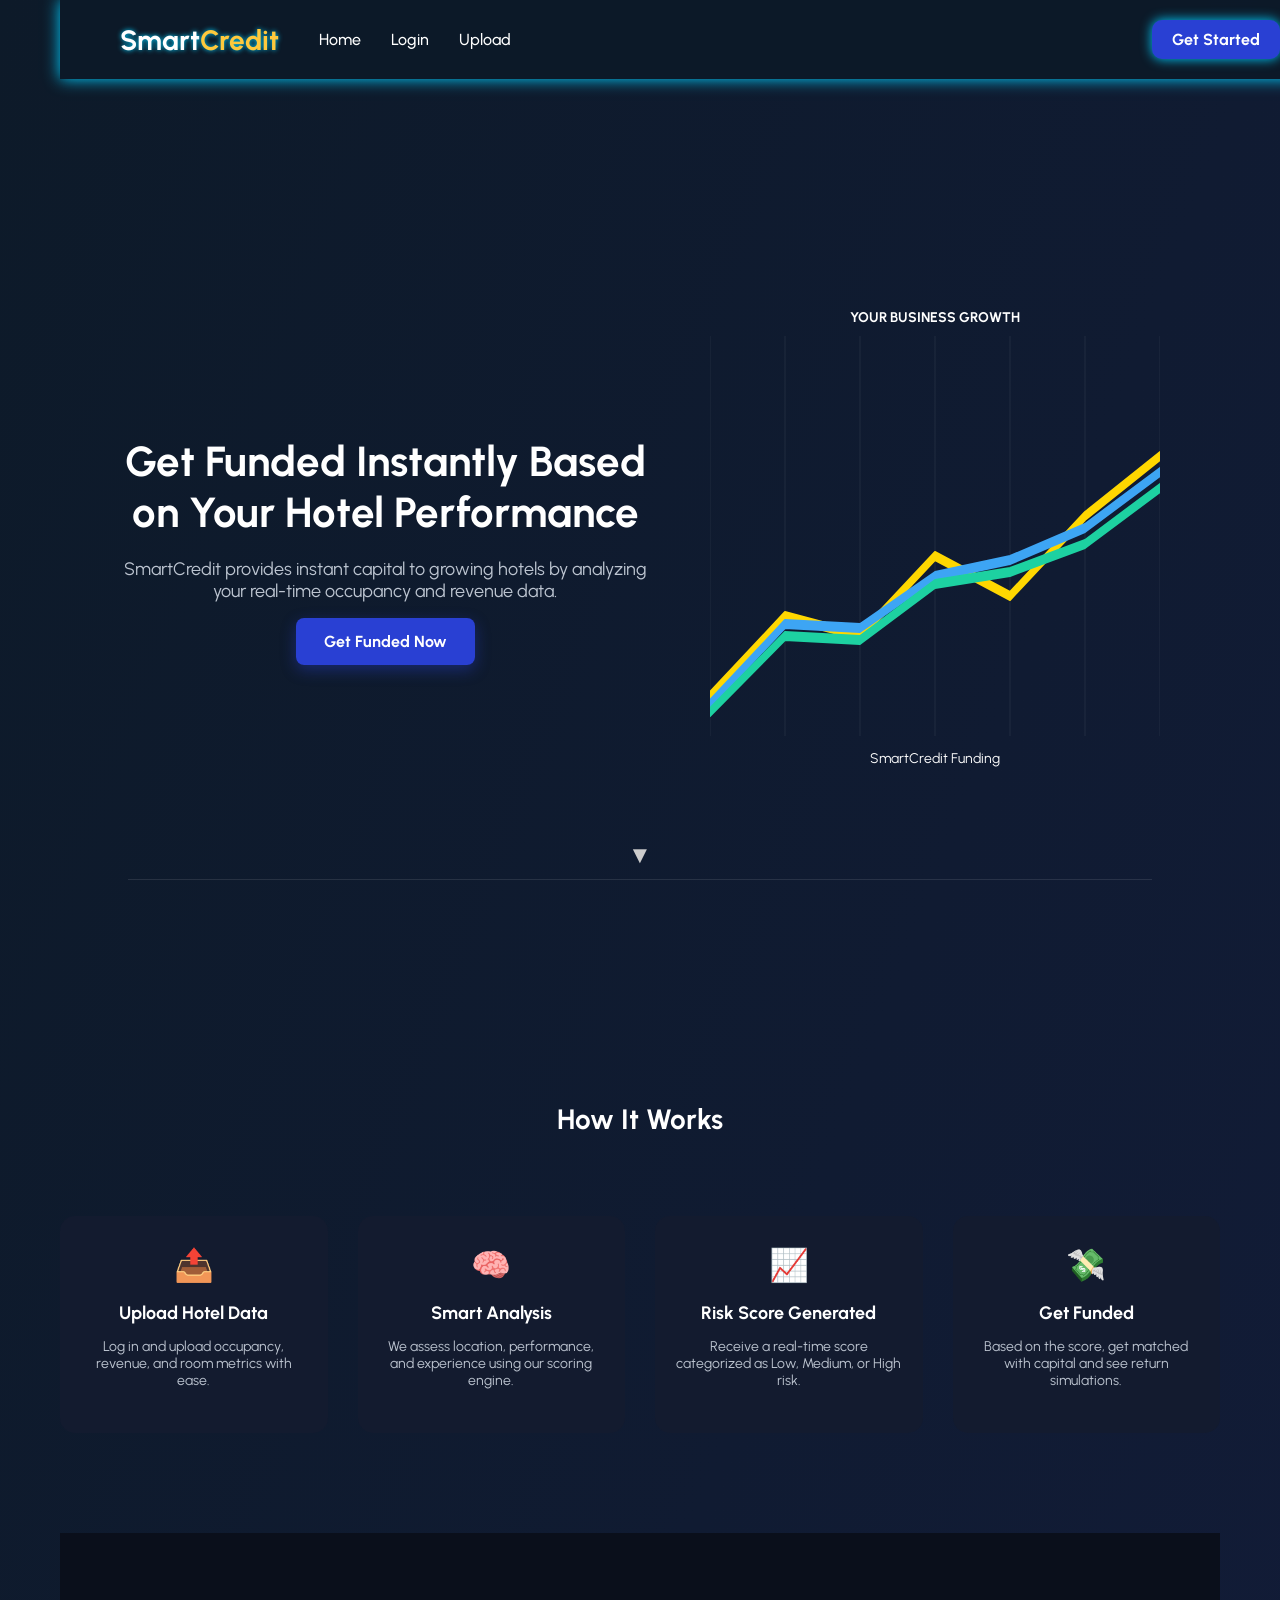
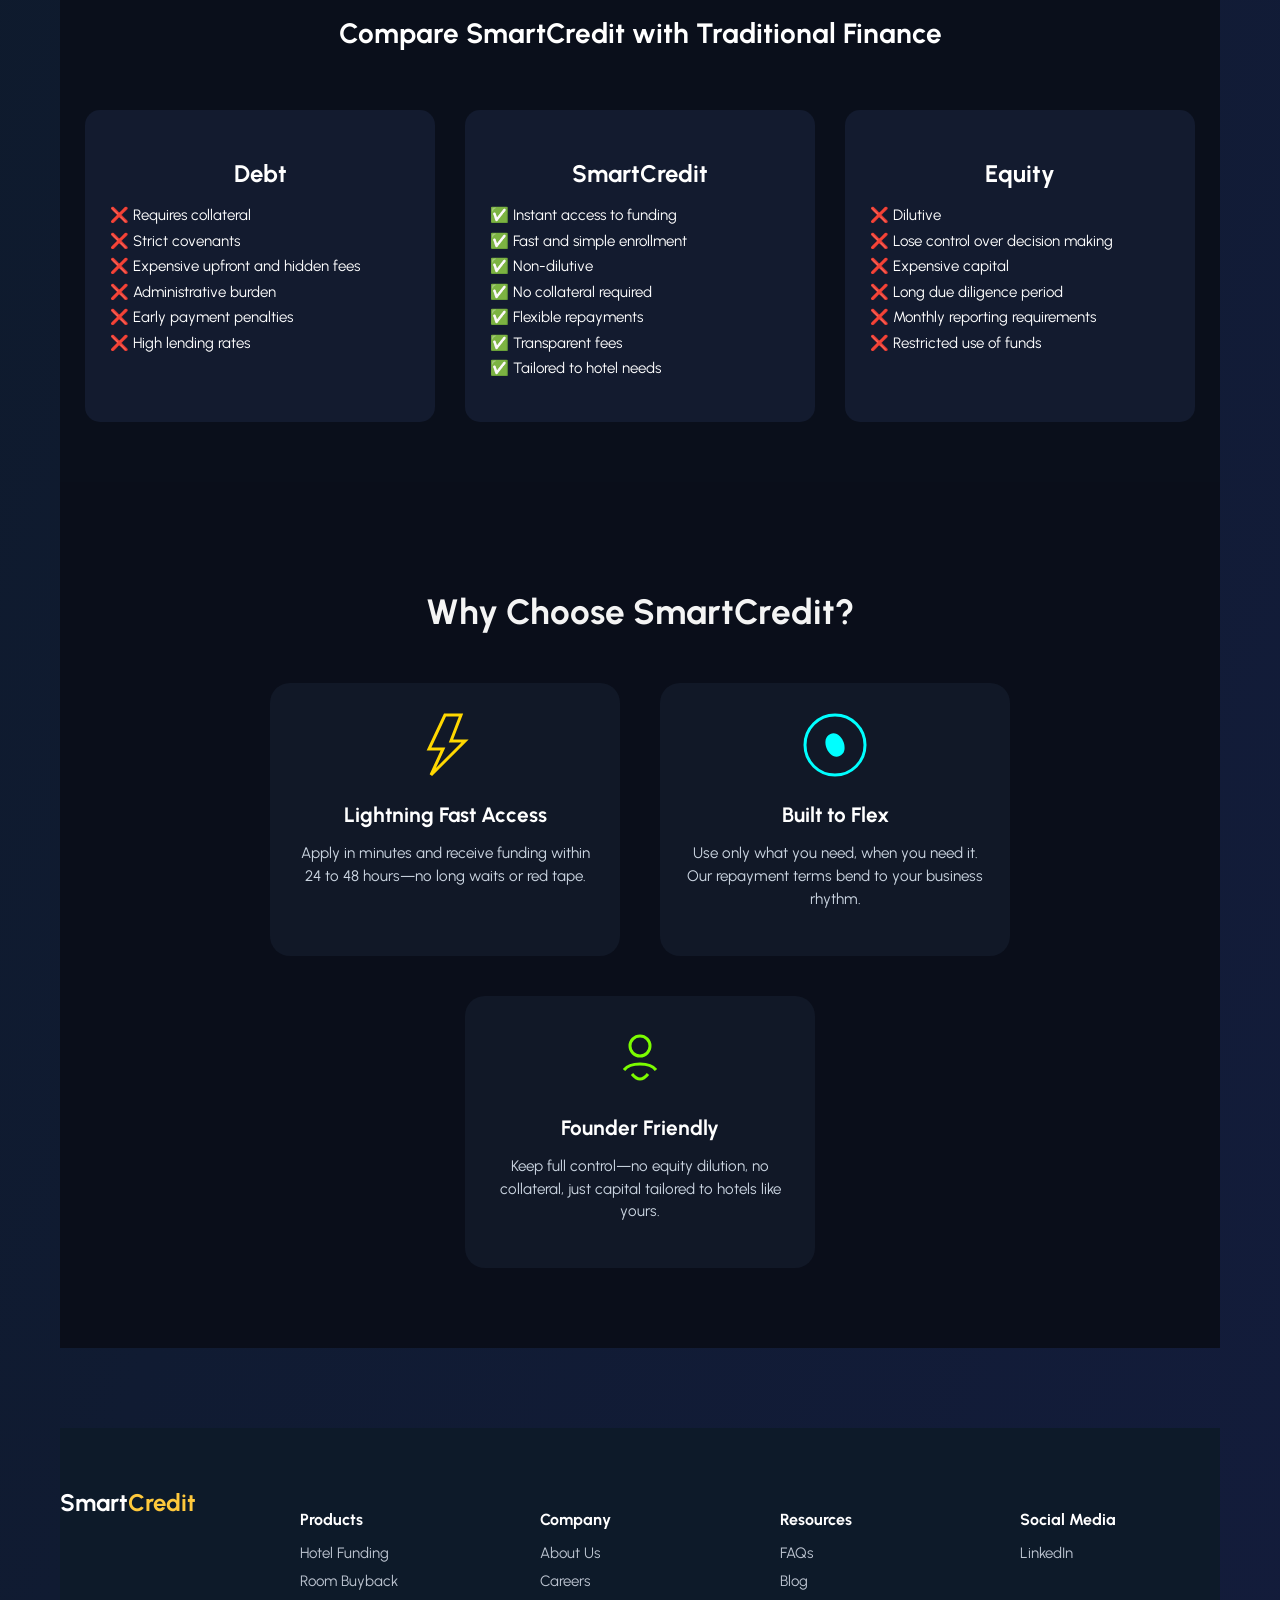
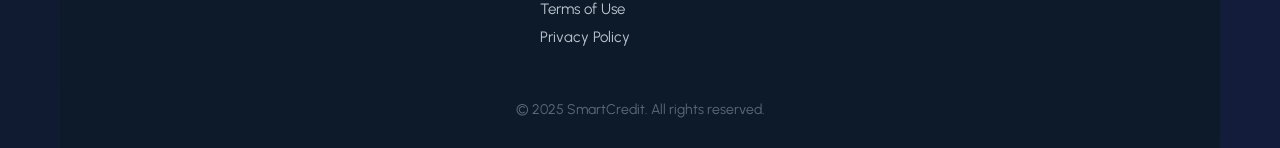
<file: index.html>
<!DOCTYPE html>
<html lang="en">
<head>
  <meta charset="UTF-8" />
  <meta name="viewport" content="width=device-width, initial-scale=1.0" />
  <title>SmartCredit | Home</title>
  <link rel="stylesheet" href="style.css" />
  <link href="https://fonts.googleapis.com/css2?family=Urbanist:wght@600&display=swap" rel="stylesheet" />
</head>
<body class="home-dark">
  <div class="wrapper">

    <!-- Navbar -->
    <nav class="navbar" id="navbar">
      <div class="navbar-container">
        <div class="nav-left">
          <div class="logo">Smart<span class="accent">Credit</span></div>
          <ul class="nav-links">
            <li><a href="index.html">Home</a></li>
            <li><a href="log.html">Login</a></li>
            <li><a href="upload.html">Upload</a></li>
          </ul>
        </div>
        <a href="log.html" class="nav-cta">Get Started</a>
      </div>
    </nav>

    <!-- Hero Section -->
    <header class="hero">
      <div class="hero-inner">
        <div class="hero-text">
          <h1>Get Funded Instantly Based on Your Hotel Performance</h1>
          <p>SmartCredit provides instant capital to growing hotels by analyzing your real-time occupancy and revenue data.</p>
          <a href="log.html" class="cta-button">Get Funded Now</a>
        </div>
        <div class="multi-line-graph">
          <div class="graph-title">YOUR BUSINESS GROWTH</div>
          <svg viewBox="0 0 300 100" preserveAspectRatio="none">
            <g class="grid-lines">
              <line x1="0" y1="0" x2="0" y2="100"/>
              <line x1="50" y1="0" x2="50" y2="100"/>
              <line x1="100" y1="0" x2="100" y2="100"/>
              <line x1="150" y1="0" x2="150" y2="100"/>
              <line x1="200" y1="0" x2="200" y2="100"/>
              <line x1="250" y1="0" x2="250" y2="100"/>
              <line x1="300" y1="0" x2="300" y2="100"/>
            </g>
            <path d="M0,90 L50,70 L100,75 L150,55 L200,65 L250,45 L300,30" class="line yellow-line"/>
            <path d="M0,92 L50,72 L100,73 L150,60 L200,56 L250,48 L300,34" class="line blue-line"/>
            <path d="M0,94 L50,75 L100,76 L150,62 L200,59 L250,52 L300,38" class="line teal-line"/>
          </svg>
          <div class="graph-label">SmartCredit Funding</div>
          <div class="chart-overlay">

</div>
        </div>
      </div>
    </header>

    <!-- Arrow and Divider -->
    <div class="section-divider sticky-arrow">
      <div class="arrow">&#x25BC;</div>
      <hr />
    </div>

    <!-- How It Works Section -->
    <section class="how-it-works" id="how-it-works">
      <h2 class="section-title">How It Works</h2>
      <div class="steps-container">
        <div class="step">
          <div class="icon">📤</div>
          <h3>Upload Hotel Data</h3>
          <p>Log in and upload occupancy, revenue, and room metrics with ease.</p>
        </div>
        <div class="step">
          <div class="icon">🧠</div>
          <h3>Smart Analysis</h3>
          <p>We assess location, performance, and experience using our scoring engine.</p>
        </div>
        <div class="step">
          <div class="icon">📈</div>
          <h3>Risk Score Generated</h3>
          <p>Receive a real-time score categorized as Low, Medium, or High risk.</p>
        </div>
        <div class="step">
          <div class="icon">💸</div>
          <h3>Get Funded</h3>
          <p>Based on the score, get matched with capital and see return simulations.</p>
        </div>
      </div>
    </section>
    <section class="compare-section">
      <h2 class="section-title">Compare SmartCredit with Traditional Finance</h2>
      <div class="compare-cards">
        <div class="compare-card card-debt">
          <h3>Debt</h3>
          <ul>
            <li>❌ Requires collateral</li>
            <li>❌ Strict covenants</li>
            <li>❌ Expensive upfront and hidden fees</li>
            <li>❌ Administrative burden</li>
            <li>❌ Early payment penalties</li>
            <li>❌ High lending rates</li>
          </ul>
        </div>
        <div class="compare-card card-smartcredit">
          <h3>SmartCredit</h3>
          <ul>
            <li>✅ Instant access to funding</li>
            <li>✅ Fast and simple enrollment</li>
            <li>✅ Non-dilutive</li>
            <li>✅ No collateral required</li>
            <li>✅ Flexible repayments</li>
            <li>✅ Transparent fees</li>
            <li>✅ Tailored to hotel needs</li>
          </ul>
        </div>
        <div class="compare-card card-equity">
          <h3>Equity</h3>
          <ul>
            <li>❌ Dilutive</li>
            <li>❌ Lose control over decision making</li>
            <li>❌ Expensive capital</li>
            <li>❌ Long due diligence period</li>
            <li>❌ Monthly reporting requirements</li>
            <li>❌ Restricted use of funds</li>
          </ul>
        </div>
      </div>
    </section>
    <section class="why-smartcredit">
      <h2 class="section-title">Why Choose SmartCredit?</h2>
      <div class="benefits-grid">
        
        <!-- Fast Access -->
        <div class="benefit-card">
          <div class="icon-svg">
            <svg viewBox="0 0 64 64" width="64" height="64" fill="none" xmlns="http://www.w3.org/2000/svg">
              <path d="M32 2 L16 36 H30 L18 62 L52 28 H38 L48 2 Z" stroke="#FFD700" stroke-width="3" fill="none">
                <animate attributeName="stroke-dashoffset" from="100" to="0" dur="1s" repeatCount="indefinite" />
              </path>
            </svg>
          </div>
          <h3>Lightning Fast Access</h3>
          <p>Apply in minutes and receive funding within 24 to 48 hours—no long waits or red tape.</p>
        </div>
    
        <!-- Flexible Terms -->
        
        <div class="benefit-card">
          <div class="icon-svg">
            <svg viewBox="0 0 64 64" width="64" height="64" fill="none" xmlns="http://www.w3.org/2000/svg">
              <circle cx="32" cy="32" r="30" stroke="#00FFFF" stroke-width="3" />
              <path d="M20 32 C20 20, 44 20, 44 32 C44 44, 20 44, 20 32 Z" fill="#00FFFF">
                <animateTransform attributeName="transform" type="rotate" from="0 32 32" to="360 32 32" dur="8s" repeatCount="indefinite"/>
              </path>
            </svg>
          </div>
          <h3>Built to Flex</h3>
          <p>Use only what you need, when you need it. Our repayment terms bend to your business rhythm.</p>
        </div>
    
        <!-- Founder Friendly -->
        <div class="benefit-card">
          <div class="icon-svg">
            <svg viewBox="0 0 64 64" width="64" height="64" xmlns="http://www.w3.org/2000/svg">
              <circle cx="32" cy="20" r="10" stroke="#7CFC00" stroke-width="3" fill="none" />
              <path d="M16 44 C22 36, 42 36, 48 44" stroke="#7CFC00" stroke-width="3" fill="none" />
              <path d="M24 48 Q32 56, 40 48" stroke="#7CFC00" stroke-width="3" fill="none">
                <animate attributeName="d" values="
                  M24 48 Q32 56, 40 48;
                  M24 48 Q32 60, 40 48;
                  M24 48 Q32 56, 40 48" dur="2s" repeatCount="indefinite"/>
              </path>
            </svg>
          </div>
          <h3>Founder Friendly</h3>
          <p>Keep full control—no equity dilution, no collateral, just capital tailored to hotels like yours.</p>
        </div>
    
      </div>
    </section>
    
    
    

    <!-- Footer -->
    <footer class="site-footer">
      <div class="footer-content">
        <div class="footer-col logo-col">
          <div class="footer-logo">Smart<span class="accent">Credit</span></div>
        </div>
        <div class="footer-col">
          <h4>Products</h4>
          <ul>
            <li><a href="#">Hotel Funding</a></li>
            <li><a href="#">Room Buyback</a></li>
          </ul>
        </div>
        <div class="footer-col">
          <h4>Company</h4>
          <ul>
            <li><a href="#">About Us</a></li>
            <li><a href="#">Careers</a></li>
            <li><a href="#">Terms of Use</a></li>
            <li><a href="#">Privacy Policy</a></li>
          </ul>
        </div>
        <div class="footer-col">
          <h4>Resources</h4>
          <ul>
            <li><a href="#">FAQs</a></li>
            <li><a href="#">Blog</a></li>
          </ul>
        </div>
        <div class="footer-col">
          <h4>Social Media</h4>
          <ul>
            <li><a href="#">LinkedIn</a></li>
          </ul>
        </div>
      </div>
      <div class="footer-bottom">
        © 2025 SmartCredit. All rights reserved.
      </div>
    </footer>
  </div>

  <!-- JavaScript for scroll behavior -->
  <script>
    const navbar = document.getElementById("navbar");
    const divider = document.querySelector(".section-divider");

    window.addEventListener("scroll", () => {
      const scrollTop = window.scrollY;
      const dividerMiddle = divider.getBoundingClientRect().top + window.scrollY - window.innerHeight / 2;

      if (scrollTop < 50) {
        navbar.classList.remove("glassy");
        navbar.style.opacity = "1";
      } else if (scrollTop >= dividerMiddle) {
        navbar.classList.add("glassy");
        navbar.style.opacity = "1";
      } else {
        navbar.style.opacity = "0";
      }
    });
  </script>
</body>
</html>
</file>
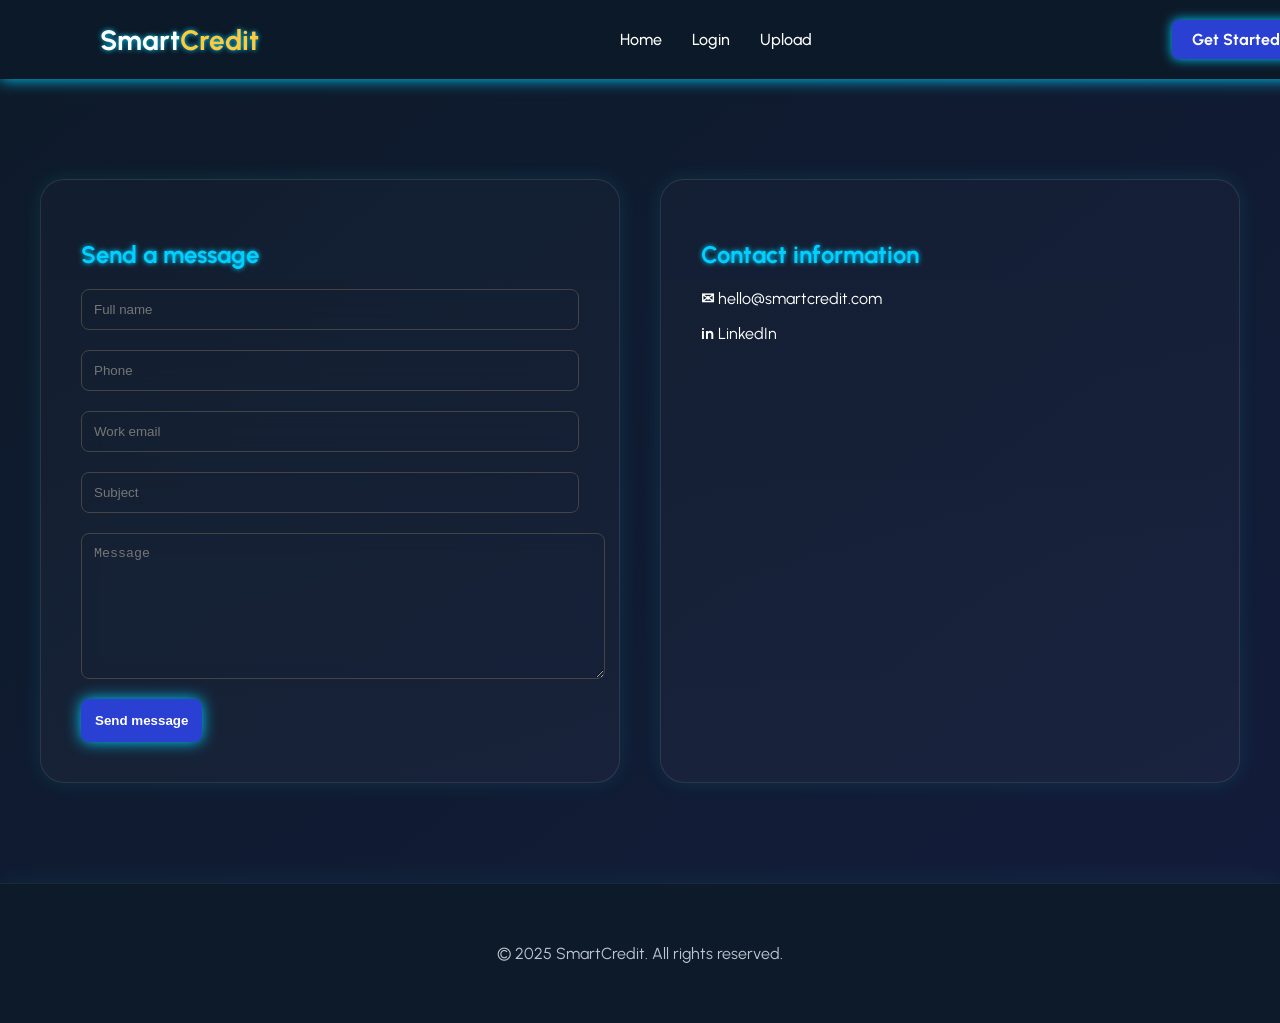
<file: log.html>
<!DOCTYPE html>
<html lang="en">
<head>
  <meta charset="UTF-8" />
  <meta name="viewport" content="width=device-width, initial-scale=1.0" />
  <title>Get Started | SmartCredit</title>
  <link href="https://fonts.googleapis.com/css2?family=Urbanist:wght@600&display=swap" rel="stylesheet">
  <link rel="stylesheet" href="style.css" />
  <style>
    body {
      background: linear-gradient(to bottom right, #0D1A29, #131C3B);
      font-family: 'Urbanist', sans-serif;
      color: #ffffff;
      margin: 0;
      padding: 0;
    }

    .navbar {
      position: sticky;
      top: 0;
      background: rgba(13, 26, 41, 0.9);
      backdrop-filter: blur(10px);
      padding: 20px 60px;
      display: flex;
      justify-content: center;
      align-items: center;
      z-index: 1000;
    }

    .navbar-container {
      max-width: 1200px;
      width: 100%;
      display: flex;
      justify-content: space-between;
      align-items: center;
    }

    .logo {
      font-size: 28px;
      font-weight: bold;
      color: #ffffff;
    }

    .logo .accent {
      color: #FFC93C;
    }

    .nav-links {
      list-style: none;
      display: flex;
      gap: 30px;
    }

    .nav-links li a {
      color: #ffffff;
      text-decoration: none;
    }

    .nav-cta {
      background-color: #2940D3;
      color: white;
      padding: 10px 20px;
      border-radius: 6px;
      text-decoration: none;
    }

    .contact-container {
      display: flex;
      justify-content: center;
      gap: 40px;
      margin: 80px auto;
      max-width: 1200px;
      padding: 20px;
    }

    .form-box, .info-box {
      background: linear-gradient(to bottom, rgba(255,255,255,0.02), rgba(255,255,255,0.03));
      border-radius: 24px;
      padding: 40px;
      flex: 1;
    }

    .form-box form {
      display: flex;
      flex-direction: column;
      gap: 20px;
    }

    .form-box h2, .info-box h2 {
      margin-bottom: 20px;
    }

    .form-row {
      display: flex;
      gap: 20px;
    }

    input, textarea {
      width: 100%;
      padding: 12px;
      background: transparent;
      border: 1px solid #444;
      border-radius: 8px;
      color: white;
    }

    textarea {
      min-height: 120px;
    }

    .send-btn {
      background-color: #2940D3;
      border: none;
      padding: 14px;
      border-radius: 8px;
      color: white;
      font-weight: bold;
      cursor: pointer;
      width: fit-content;
    }

    .footer {
      background-color: #0D1A29;
      color: #BDC5D1;
      padding: 60px 20px;
      text-align: center;
    }
  </style>
</head>
<body>
  <nav class="navbar">
    <div class="navbar-container">
      <div class="logo">Smart<span class="accent">Credit</span></div>
      <ul class="nav-links">
        <li><a href="index.html">Home</a></li>
        <li><a href="#login">Login</a></li>
        <li><a href="upload.html">Upload</a></li>
      </ul>
      <a href="#get-started" class="nav-cta">Get Started</a>
    </div>
  </nav>

  <section class="contact-container">
    <div class="form-box">
      <h2>Send a message</h2>
      <form>
        <div class="form-row">
          <input type="text" placeholder="Full name" />
          <input type="text" placeholder="Phone" />
        </div>
        <div class="form-row">
          <input type="email" placeholder="Work email" />
          <input type="text" placeholder="Subject" />
        </div>
        <textarea placeholder="Message"></textarea>
        <button class="send-btn">Send message</button>
      </form>
    </div>

    <div class="info-box">
      <h2>Contact information</h2>
      <p><strong>✉</strong> hello@smartcredit.com</p>
      <p><strong>in</strong> LinkedIn</p>
    </div>
  </section>

  <footer class="footer">
    © 2025 SmartCredit. All rights reserved.
  </footer>
</body>
</html>
</file>
<file: style.css>
/* ==== GENERAL LAYOUT ==== */
body, html {
  margin: 0;
  padding: 0;
  scroll-behavior: smooth;
  font-family: 'Urbanist', sans-serif;
  background: linear-gradient(to bottom right, #0D1A29, #131C3B);
  color: #ffffff;
}

.wrapper {
  max-width: 1200px;
  margin: 0 auto;
  padding: 0 60px;
}

/* ==== NAVBAR ==== */
.navbar {
  width: 100%;
  position: fixed;
  top: 0;
  left: 0;
  padding: 20px 0;
  display: flex;
  justify-content: center;
  align-items: center;
  z-index: 999;
  transition: all 0.4s ease;
  background: transparent;
}

.navbar-container {
  display: flex;
  justify-content: center;
  align-items: center;
  gap: 60px;
}

.nav-left {
  display: flex;
  align-items: center;
  gap: 40px;
}

.logo {
  font-size: 28px;
  font-weight: bold;
  color: #ffffff;
}

.logo .accent {
  color: #FFC93C;
}

.nav-links {
  display: flex;
  list-style: none;
  gap: 30px;
  margin: 0;
  padding: 0;
}

.nav-links li a {
  color: #ffffff;
  text-decoration: none;
  font-weight: 500;
  transition: color 0.3s;
}

.nav-links li a:hover {
  color: #FFC93C;
}

.nav-cta {
  background-color: #2940D3;
  color: white;
  padding: 10px 22px;
  border-radius: 6px;
  text-decoration: none;
  font-weight: bold;
  transition: background 0.3s ease;
}

.nav-cta:hover {
  background-color: #1f2ea9;
}

.navbar.glassy {
  background: rgba(255, 255, 255, 0.08);
  backdrop-filter: blur(10px);
  -webkit-backdrop-filter: blur(10px);
  box-shadow: 0 2px 8px rgba(0, 0, 0, 0.2);
}

/* ==== HERO SECTION ==== */
.hero {
  height: 100vh;
  display: flex;
  flex-direction: column;
  justify-content: center;
  padding: 0 60px;
  position: relative;
}

.hero-inner {
  display: flex;
  justify-content: space-between;
  align-items: center;
  gap: 60px;
  flex: 1;
  width: 100%;
}

.hero-text {
  flex: 1;
  text-align: center;
}

.hero-text h1 {
  font-size: 42px;
  color: #ffffff;
  margin-bottom: 20px;
}

.hero-text p {
  font-size: 18px;
  color: #BDC5D1;
  margin-bottom: 30px;
}

.cta-button {
  background-color: #2940D3;
  color: white;
  padding: 14px 28px;
  border-radius: 8px;
  text-decoration: none;
  font-weight: bold;
  box-shadow: 0 5px 15px rgba(41, 64, 211, 0.4);
  transition: all 0.3s ease;
}

.cta-button:hover {
  background-color: #1c2fb5;
  transform: translateY(-2px);
}

/* ==== GRAPH ==== */
.multi-line-graph {
  max-width: 450px;
  height: 400px;
  margin: 0 auto;
  margin-top: -40px;
  text-align: center;
}

.multi-line-graph svg {
  width: 100%;
  height: 100%;
}

.line {
  fill: none;
  stroke-width: 2.5;
  stroke-linecap: round;
  stroke-linejoin: round;
  animation: drawLine 2s ease-in-out forwards;
  stroke-dasharray: 800;
  stroke-dashoffset: 800;
}

@keyframes drawLine {
  to {
    stroke-dashoffset: 0;
  }
}

.yellow-line { stroke: #FFD700; }
.blue-line { stroke: #3DA5F4; }
.teal-line { stroke: #1DD1A1; }

.grid-lines line {
  stroke: rgba(255, 255, 255, 0.05);
  stroke-width: 1;
}

.graph-label {
  margin-top: 10px;
  font-size: 14px;
  color: #ffffff;
}

.graph-title {
  margin-bottom: 10px;
  font-size: 14px;
  font-weight: bold;
  color: #ffffff;
  text-align: center;
}

/* ==== DIVIDER ==== */
.section-divider {
  position: absolute;
  bottom: 20px;
  left: 0;
  width: 100%;
  text-align: center;
  z-index: 10;
}

.section-divider .arrow {
  font-size: 24px;
  color: #ccc;
  animation: bounce 2s infinite;
}

.section-divider hr {
  width: 80%;
  border: none;
  height: 1px;
  background-color: rgba(255, 255, 255, 0.1);
  margin: 10px auto 0;
}

@keyframes bounce {
  0%, 100% { transform: translateY(0); }
  50% { transform: translateY(6px); }
}

/* ==== HOW IT WORKS ==== */
.how-it-works {
  padding: 100px 0;
  text-align: center;
}

.section-title {
  font-size: 28px;
  font-weight: bold;
  margin-bottom: 60px;
}

.steps-container {
  display: flex;
  justify-content: space-between;
  flex-wrap: wrap;
  gap: 40px;
}

.step {
  flex: 1;
  min-width: 200px;
}

.step .icon {
  font-size: 36px;
  margin-bottom: 10px;
}

.step h3 {
  font-size: 18px;
  font-weight: bold;
  margin-bottom: 10px;
}

.step p {
  font-size: 14px;
  color: #BDC5D1;
}

/* ==== FOOTER ==== */
.site-footer {
  background-color: #0D1A29;
  color: #BDC5D1;
  padding: 60px 0 30px;
  margin-top: 80px;
  font-size: 15px;
}

.footer-content {
  display: flex;
  flex-wrap: wrap;
  justify-content: space-between;
  gap: 40px;
}

.footer-col {
  flex: 1;
  min-width: 150px;
}

.footer-col h4 {
  color: white;
  font-size: 16px;
  margin-bottom: 15px;
}

.footer-col ul {
  list-style: none;
  padding: 0;
}

.footer-col ul li {
  margin-bottom: 10px;
}

.footer-col ul li a {
  color: #BDC5D1;
  text-decoration: none;
  transition: color 0.2s ease;
}

.footer-col ul li a:hover {
  color: #ffffff;
}

.footer-logo {
  font-size: 24px;
  font-weight: bold;
  color: #ffffff;
}

.footer-logo .accent {
  color: #FFC93C;
}

.footer-bottom {
  text-align: center;
  margin-top: 40px;
  color: #5A6A7A;
  font-size: 14px;
}
body {
  background: linear-gradient(to bottom right, #0D1A29, #131C3B);
  font-family: 'Urbanist', sans-serif;
  color: #ffffff;
  margin: 0;
  padding: 0;
}

.navbar {
  position: sticky;
  top: 0;
  background: rgba(13, 26, 41, 0.9);
  backdrop-filter: blur(15px);
  padding: 20px 60px;
  display: flex;
  justify-content: center;
  align-items: center;
  z-index: 1000;
  box-shadow: 0 0 15px #00cfff;
}

.navbar-container {
  max-width: 1200px;
  width: 100%;
  display: flex;
  justify-content: space-between;
  align-items: center;
}

.logo {
  font-size: 28px;
  font-weight: bold;
  color: #ffffff;
  text-shadow: 0 0 5px #00cfff;
}

.logo .accent {
  color: #FFC93C;
}

.nav-links {
  list-style: none;
  display: flex;
  gap: 30px;
}

.nav-links li a {
  color: #ffffff;
  text-decoration: none;
  position: relative;
  transition: 0.3s;
}

.nav-links li a:hover {
  color: #00cfff;
  text-shadow: 0 0 8px #00cfff;
}

.nav-cta {
  background-color: #2940D3;
  color: white;
  padding: 10px 20px;
  border-radius: 10px;
  text-decoration: none;
  box-shadow: 0 0 12px #00cfff;
  transition: all 0.3s ease;
}

.nav-cta:hover {
  background-color: rgba(41, 64, 211, 0.2);
  backdrop-filter: blur(10px);
  border: 1px solid #00cfff;
  color: #00cfff;
  box-shadow: 0 0 15px #00cfff, 0 0 25px #00cfff;
}

.contact-container {
  display: flex;
  justify-content: center;
  gap: 40px;
  margin: 80px auto;
  max-width: 1200px;
  padding: 20px;
  flex-wrap: wrap;
}

.form-box, .info-box {
  background: rgba(255, 255, 255, 0.05);
  border-radius: 24px;
  padding: 40px;
  flex: 1;
  border: 1px solid rgba(255, 255, 255, 0.1);
  box-shadow: 0 0 20px rgba(0, 255, 255, 0.1);
  transition: all 0.4s ease-in-out;
}

.form-box:hover, .info-box:hover {
  background: rgba(255, 255, 255, 0.08);
  backdrop-filter: blur(12px);
  box-shadow: 0 0 25px #00cfff, 0 0 50px #00cfff;
  transform: translateY(-5px);
}

.form-box h2, .info-box h2 {
  margin-bottom: 20px;
  color: #00cfff;
  text-shadow: 0 0 5px #00cfff;
}

.form-box form {
  display: flex;
  flex-direction: column;
  gap: 20px;
}

.form-row {
  display: flex;
  gap: 20px;
  flex-wrap: wrap;
}

input, textarea {
  width: 100%;
  padding: 12px;
  background: rgba(255, 255, 255, 0.05);
  border: 1px solid #444;
  border-radius: 10px;
  color: white;
  transition: 0.3s;
  backdrop-filter: blur(8px);
}

input:focus, textarea:focus {
  border-color: #00cfff;
  box-shadow: 0 0 10px #00cfff;
  outline: none;
}

textarea {
  min-height: 120px;
}

.send-btn {
  background-color: #00cfff;
  border: none;
  padding: 14px 28px;
  border-radius: 10px;
  color: white;
  font-weight: bold;
  cursor: pointer;
  box-shadow: 0 0 15px #00cfff;
  transition: 0.3s ease-in-out;
}

.send-btn:hover {
  background-color: rgba(0, 255, 255, 0.1);
  color: #00cfff;
  border: 1px solid #00cfff;
  box-shadow: 0 0 25px #00cfff, 0 0 50px #00cfff;
  backdrop-filter: blur(10px);
}

.footer {
  background-color: #0D1A29;
  color: #BDC5D1;
  padding: 60px 20px;
  text-align: center;
  border-top: 1px solid #1a2a3a;
  box-shadow: 0 -5px 20px rgba(0, 255, 255, 0.05);
}
.compare-section {
  padding: 60px 20px;
  text-align: center;
  background-color: #0a0f1b;
  color: #fff;
}

.compare-cards {
  display: flex;
  justify-content: space-around;
  flex-wrap: wrap;
  gap: 20px;
  margin-top: 30px;
}

.compare-card {
  background: #131b2f;
  border-radius: 15px;
  padding: 25px;
  width: 300px;
  transition: transform 0.3s ease, box-shadow 0.3s ease;
  box-shadow: 0 0 0 transparent;
}

.compare-card h3 {
  margin-bottom: 15px;
  font-size: 24px;
  color: #fff;
}

.compare-card ul {
  list-style: none;
  padding: 0;
  text-align: left;
  font-size: 15px;
  line-height: 1.7;
}

.compare-card:hover {
  transform: scale(1.05);
  box-shadow: 0 0 20px 5px rgba(0, 255, 255, 0.5);
}

.card-debt:hover {
  box-shadow: 0 0 20px 5px rgba(255, 0, 0, 0.5);
}

.card-smartcredit:hover {
  box-shadow: 0 0 20px 5px rgba(0, 255, 150, 0.6);
}

.card-equity:hover {
  box-shadow: 0 0 20px 5px rgba(255, 100, 255, 0.5);
}
/* Base styling update (if needed) */
.steps-container {
  display: flex;
  flex-wrap: wrap;
  justify-content: center;
  gap: 30px;
  padding-top: 20px;
}

.step {
  background-color: #131b2f;
  border-radius: 15px;
  padding: 30px 20px;
  width: 220px;
  text-align: center;
  transition: transform 0.3s ease, box-shadow 0.3s ease;
  box-shadow: 0 0 0 transparent;
  color: #fff;
  cursor: pointer;
}

/* Bouncy + Neon Glow on Hover */
.step:hover {
  transform: scale(1.08) translateY(-5px);
  box-shadow: 0 0 20px 5px rgba(0, 255, 200, 0.6);
  animation: bounce-glow 0.4s ease;
}

/* Optional Icon Size + Animation */
.step .icon {
  font-size: 32px;
  margin-bottom: 10px;
  transition: transform 0.3s ease;
}

.step:hover .icon {
  transform: rotate(5deg) scale(1.2);
}

/* Bounce Keyframes */
@keyframes bounce-glow {
  0% {
    transform: scale(1) translateY(0);
  }
  50% {
    transform: scale(1.1) translateY(-8px);
  }
  100% {
    transform: scale(1.08) translateY(-5px);
  }
}
.why-smartcredit {
  background-color: #0a0e1a;
  padding: 80px 20px;
  text-align: center;
  color: #f4f4f4;
}

.why-smartcredit .section-title {
  font-size: 2.2rem;
  margin-bottom: 50px;
}

.benefits-grid {
  display: flex;
  justify-content: center;
  flex-wrap: wrap;
  gap: 40px;
}

.benefit-card {
  background: #111827;
  border-radius: 20px;
  padding: 30px 25px;
  width: 300px;
  transition: transform 0.3s ease, box-shadow 0.3s ease;
  box-shadow: 0 0 0 transparent;
}

.benefit-card:hover {
  transform: translateY(-6px);
  box-shadow: 0 12px 24px rgba(0, 0, 0, 0.4);
}

.benefit-card img {
  width: 60px;
  height: auto;
  margin-bottom: 20px;
}

.benefit-card h3 {
  font-size: 1.3rem;
  margin-bottom: 15px;
  color: #ffffff;
}

.benefit-card p {
  font-size: 0.95rem;
  color: #cbd5e1;
  line-height: 1.5;
}
</file>
